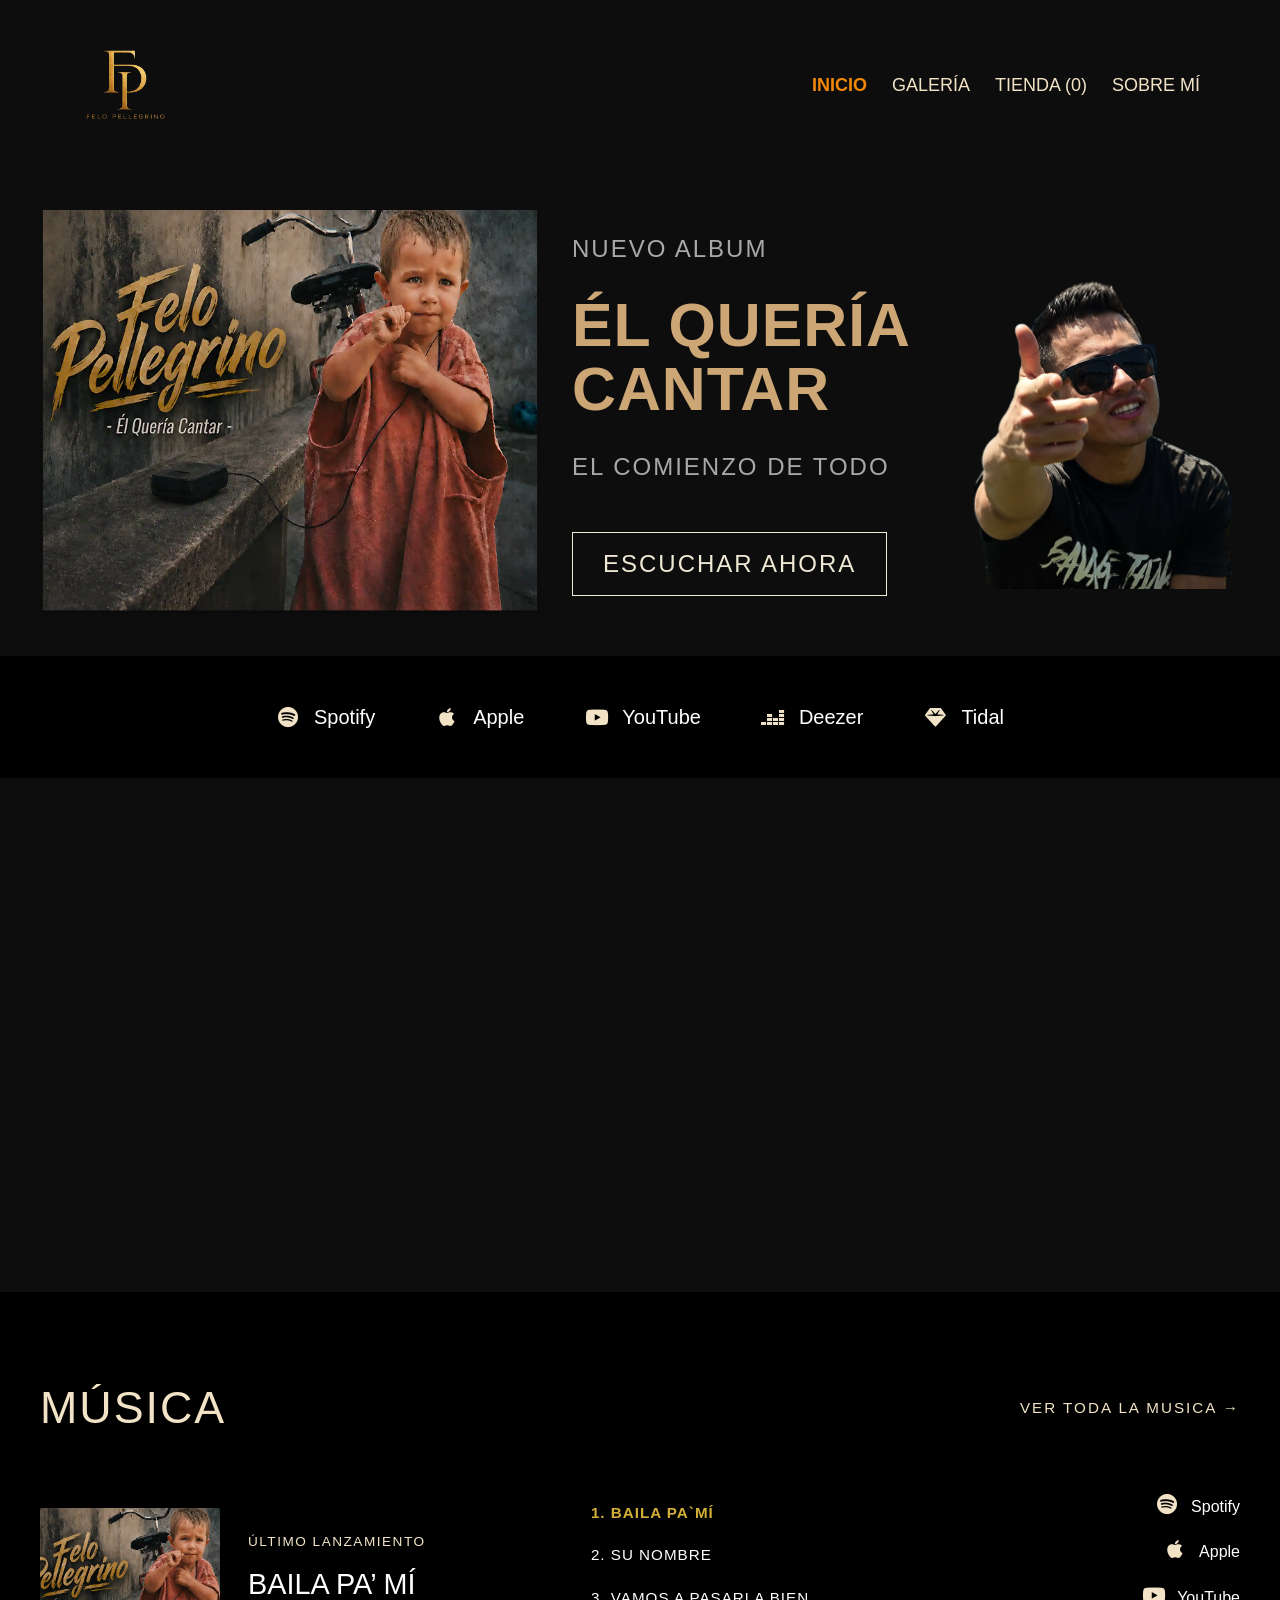
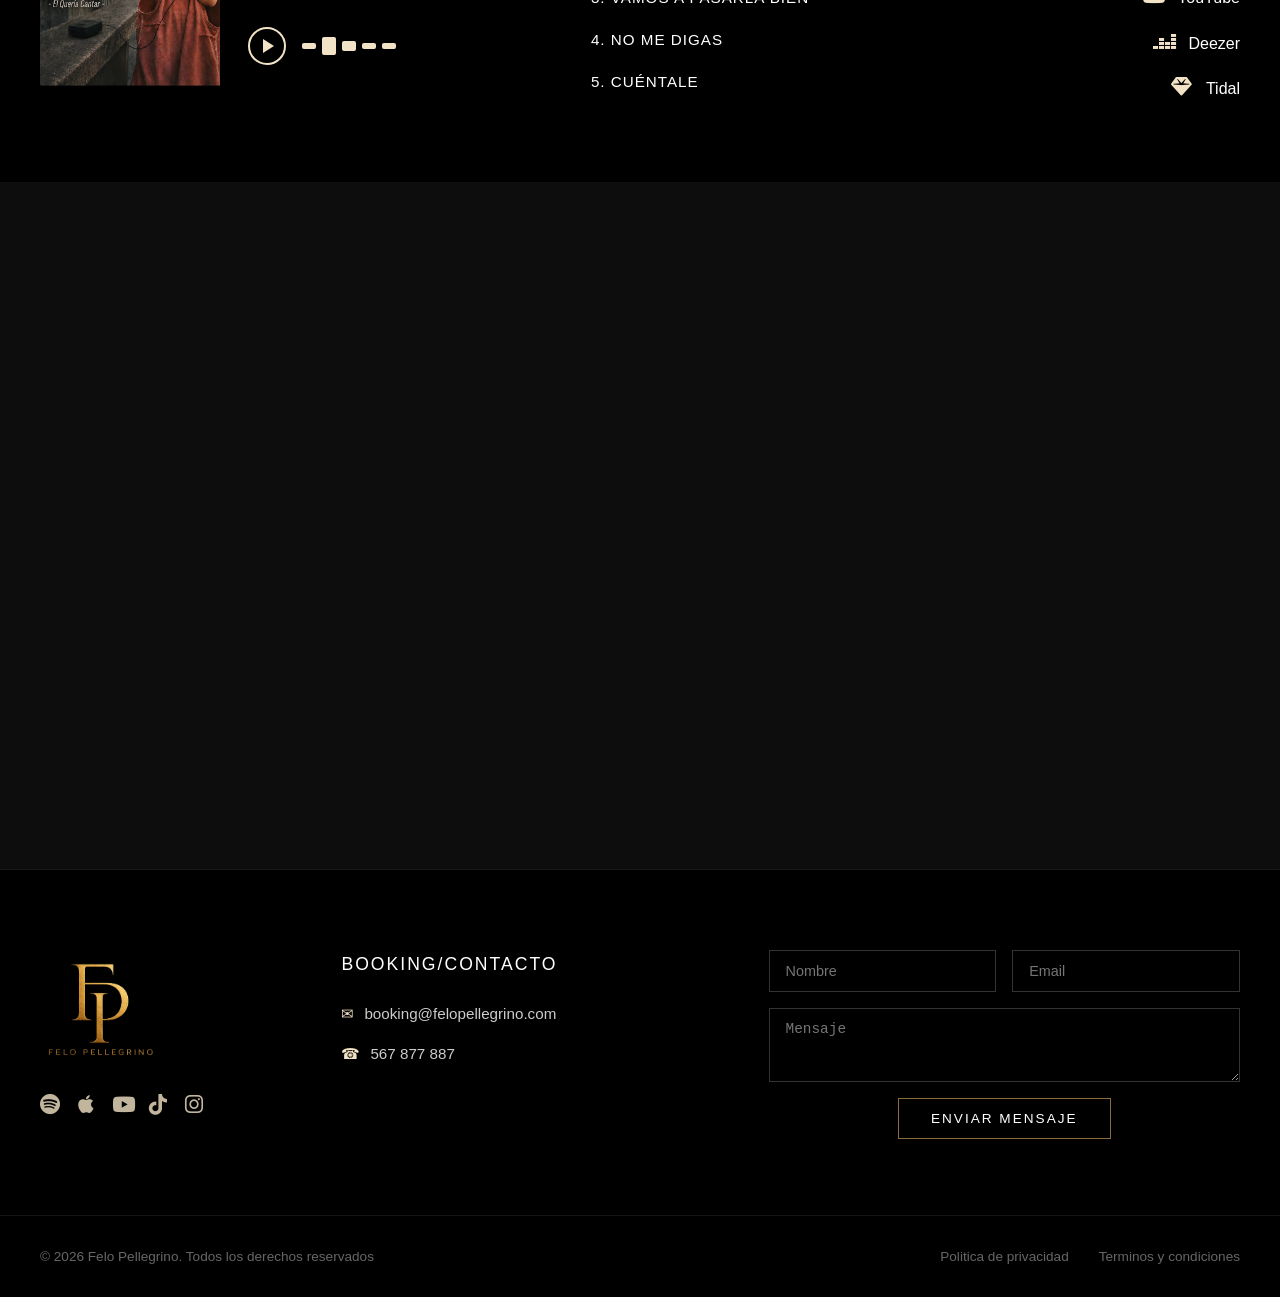
<file: index.html>
<!DOCTYPE html>
<html lang="en">
<head>
    <meta charset="UTF-8">
    <meta name="viewport" content="width=device-width, initial-scale=1.0">
    <link rel="stylesheet" href="css/estilo.css">
    <link rel="stylesheet" href="https://cdnjs.cloudflare.com/ajax/libs/font-awesome/6.5.1/css/all.min.css">
    <script src="js/funciones.js" defer></script>
    <title>Document</title>
</head>

<body>
<header class="header">

  <a href="index.html" class="logo-link">
    <img src="imagen/Logo transparente.png" alt="Logo Felo Pellegrino" class="logo-img">
  </a>
    
  <button id="hamburger-btn" class="hamburger-btn" aria-label="Abrir menú">
    <i class="fa-solid fa-bars"></i>
  </button>

  <nav class="nav-links">
    <a href="index.html" class="active">inicio</a>
    <a href="galeria.html">galería</a>
    <a href="tienda.html">tienda <span id="cartCount">(0)</span></a>
    <a href="sobre_mi.html">sobre mí</a>
  </nav>

</header>

  <section id="inicio" class="hero">

  <div class="hero-cover">
    <img src="imagen/ALBUM 2.png" alt="Portada album El queria cantar" class="cover-img">
  </div>

  <div class="hero-content">
    <span class="subtitle">nuevo album</span>
    <h1 class="title">él&nbsp;quería<br>cantar</h1>
    <p class="tagline">el comienzo de todo</p>
    <a href="https://open.spotify.com/intl-es/artist/0mSjZNfoNsbA3nzGYJvwx7" class="boton-primario" target="_blank" rel="noopener noreferrer">escuchar ahora</a>
  </div>

  <div class="hero-artist">
    <img src="imagen/Recorte header.png" alt="Felo Pellegrino cantando" class="artist-img">
  </div>

</section>

 <!-- seccion plataformas -->

<section class="banner-plataformas">
  <div class="plataformas-raw">
    <a href="https://open.spotify.com/intl-es/artist/0mSjZNfoNsbA3nzGYJvwx7" target="_blank" rel="noopener noreferrer" class="platform-row">
      <i class="fa-brands fa-spotify"></i>
      <span>Spotify</span>
    </a>
    <a href="https://music.apple.com/do/artist/felo-pellegrino/1522488277" target="_blank" rel="noopener noreferrer" class="platform-row">
      <i class="fa-brands fa-apple"></i>
      <span>Apple</span>
    </a>
    <a href="https://www.youtube.com/@felopellegrino" target="_blank" rel="noopener noreferrer" class="platform-row">
      <i class="fa-brands fa-youtube"></i>
      <span>YouTube</span>
    </a>
    <a href="https://www.deezer.com/es/artist/100000622" target="_blank" rel="noopener noreferrer" class="platform-row">
      <i class="fa-brands fa-deezer"></i>
      <span>Deezer</span>
    </a>
    <a href="https://tidal.com/artist/20390198" target="_blank" rel="noopener noreferrer" class="platform-row">
      <i class="fa-solid fa-gem"></i>
      <span>Tidal</span>
    </a>
  </div>
</section>

 <!-- seccion sobre mi -->

<section id="sobre-mi" class="home-sobre-mi reveal">
  <div class="sobre-mi-container">
    <div class="sobre-mi-content">
      <span class="section-tag">sobre mí</span>
      <h2 class="section-title">mi historia,<br>mi música<br>mi origen.</h2>
      <p class="section-text">
        Nací en Argentina, crecí en Canarias. Una mezcla de culturas que me formó y me dio mi voz. Llevo más de una década creando música, explorando sonidos y contando historias que nacen de lo real.
      </p>
      <a href="sobre_mi.html" class="btn-primario">conoce más</a>
    </div>

    <div class="sobre-mi-image">
      <img src="imagen/Fondo sobre mi.png" alt="Felo Pellegrino" class="img-felo">
    </div>
  </div>
</section>


<!-- SECCION MUSICA -->
<section id="musica" class="home-musica">
  <div class="musica-container">
    
    <div class="musica-header">
      <h2 class="musica-title">MÚSICA</h2>
      <a href="https://open.spotify.com/intl-es/artist/0mSjZNfoNsbA3nzGYJvwx7" class="link-ver-mas" target="_blank" rel="noopener noreferrer"">VER TODA LA MUSICA &rarr;</a>
    </div>

    <div class="musica-content">
      
      <div class="col-lanzamiento">
        <img src="imagen/ALBUM 2.png" alt="Baila Pa' Mí" class="cover-art">
        <div class="lanzamiento-info">
          <span class="label-lanzamiento">ÚLTIMO LANZAMIENTO</span>
          <h3 class="track-title" id="track-title">BAILA PA’ MÍ</h3>
          
          <!-- REPRODUCTOR DE AUDIO  -->
          <div class="player-controls">
            <audio id="audio-player" src="audio/Baila Pa' Mi - Felo Pellegrino (Estribillo Coreo).mp3"></audio>

            <button class="btn-play" id="btn-play" aria-label="Reproducir" type="button">
  <svg id="icon-svg" width="24" height="24" viewBox="0 0 24 24" fill="currentColor">
    <path d="M8 5v14l11-7z"/>
  </svg>
            </button>
            </a>
            <div class="waveform" id="waveform">
              <span class="bar short"></span>
              <span class="bar tall"></span>
              <span class="bar medium"></span>
              <span class="bar short"></span>
              <span class="bar short"></span>
            </div>
          </div>
        </div>
      </div>

      <ol class="col-tracklist" id="tracklist">
        <li class="active" data-src="audio/baila-pa-mi.mp3" data-title="baila pa`mí">1. baila pa`mí</li>
  <li src="audio/Baila Pa' Mi - Felo Pellegrino (Estribillo Coreo).mp3" data-title="su nombre">2. su nombre</li>
  <li src="audio/Baila Pa' Mi - Felo Pellegrino (Estribillo Coreo).mp3" data-title="vamos a pasarla bien">3. vamos a pasarla bien</li>
  <li src="audio/Baila Pa' Mi - Felo Pellegrino (Estribillo Coreo).mp3" data-title="no me digas">4. no me digas</li>
  <li src="audio/Baila Pa' Mi - Felo Pellegrino (Estribillo Coreo).mp3" data-title="cuéntale">5. cuéntale</li>
      </ol>

      <div class="col-plataformas">
        <a href="https://open.spotify.com/intl-es/artist/0mSjZNfoNsbA3nzGYJvwx7" target="_blank" rel="noopener noreferrer" class="platform-row">
      <i class="fa-brands fa-spotify"></i>
      <span>Spotify</span>
    </a>
    <a href="https://music.apple.com/do/artist/felo-pellegrino/1522488277" target="_blank" rel="noopener noreferrer" class="platform-row">
      <i class="fa-brands fa-apple"></i>
      <span>Apple</span>
    </a>
    <a href="https://www.youtube.com/@felopellegrino" target="_blank" rel="noopener noreferrer" class="platform-row">
      <i class="fa-brands fa-youtube"></i>
      <span>YouTube</span>
    </a>
    <a href="https://www.deezer.com/es/artist/100000622" target="_blank" rel="noopener noreferrer" class="platform-row">
      <i class="fa-brands fa-deezer"></i>
      <span>Deezer</span>
    </a>
    <a href="https://tidal.com/artist/20390198" target="_blank" rel="noopener noreferrer" class="platform-row">
      <i class="fa-solid fa-gem"></i>
      <span>Tidal</span>
    </a>
      </div>

    </div>
  </div>
</section>


<section class="home-doble-seccion reveal">
  <div class="doble-seccion-container">
    
    <div class="bloque-home">
      <div class="bloque-header">
        <h2 class="bloque-title">GALERÍA</h2>
        <a href="galeria.html" class="link-ver-todo">VER TODO &rarr;</a>
      </div>
      <div class="bloque-grid">
        <div class="grid-item"><img src="imagen/Image 25 jun 2026, 19_46_51.png" alt="Felo Pellegrino con gafas de sol"></div>
        <div class="grid-item"><img src="imagen/Image 27 jun 2026, 00_56_40.png" alt="Felo Pellegrino en rodaje"></div>
        <div class="grid-item"><img src="imagen/Image 30 jun 2026, 12_02_54.png" alt="Felo Pellegrino con guitarra"></div>
        <div class="grid-item"><img src="imagen/mage 27 jun 2026, 00_59_28.png" alt="Felo Pellegrino en escaleras"></div>
      </div>
    </div>

    <div class="bloque-home">
      <div class="bloque-header">
        <h2 class="bloque-title">TIENDA</h2>
        <a href="tienda.html" class="link-ver-todo">VER TODO &rarr;</a>
      </div>
      <div class="bloque-grid">
        <div class="grid-item"><img src="imagen/Camiseta.png" alt="Sudadera FP"></div>
        <div class="grid-item"><img src="imagen/Gorra.png" alt="Gorra FP"></div>
        <div class="grid-item"><img src="imagen/Sudadera.png" alt="Camiseta Origen"></div>
        <div class="grid-item"><img src="imagen/Camiseta.png" alt="Camiseta Origen"></div>
      </div>
    </div>

  </div>
</section>

<!-- FOOTER -->
<footer class="site-footer">
  <div class="footer-container">
    
    <div class="footer-col-logo">
      <img src="imagen/Logo transparente.png" alt="Felo Pellegrino Logo" class="footer-logo">
      <div class="footer-socials">
       <a href="https://open.spotify.com/intl-es/artist/0mSjZNfoNsbA3nzGYJvwx7" target="_blank" rel="noopener noreferrer" class="platform-row">
      <i class="fa-brands fa-spotify"></i>
    </a>
    <a href="https://music.apple.com/do/artist/felo-pellegrino/1522488277" target="_blank" rel="noopener noreferrer" class="platform-row">
      <i class="fa-brands fa-apple"></i>
    </a>
    <a href="https://www.youtube.com/@felopellegrino" target="_blank" rel="noopener noreferrer" class="platform-row">
      <i class="fa-brands fa-youtube"></i>
    </a>
    <a href="https://www.tiktok.com/@felopellegrino" target="_blank" rel="noopener noreferrer" class="platform-row">
      <i class="fa-brands fa-tiktok"></i>
    </a>
    <a href="https://www.instagram.com/felopellegrino/reels/" target="_blank" rel="noopener noreferrer" class="platform-row">
      <i class="fa-brands fa-instagram"></i>
    </a>
      </div>
    </div>

    <div class="footer-col-contact">
      <h3 class="footer-title">BOOKING/CONTACTO</h3>
      <p class="contact-item">
        <span class="icon">&#9993;</span> 
        <a href="mailto:booking@felopellegrino.com">booking@felopellegrino.com</a>
      </p>
      <p class="contact-item">
        <span class="icon">&#9742;</span> 
        <a href="tel:567877887">567 877 887</a>
      </p>
    </div>

    <div class="footer-col-form">
      <form class="contact-form" action="#" method="POST">
        <div class="form-row">
          <input type="text" name="nombre" placeholder="Nombre" required>
          <input type="email" name="email" placeholder="Email" required>
        </div>
        <textarea name="mensaje" placeholder="Mensaje" rows="3" required></textarea>
        <button type="submit" class="btn-enviar">ENVIAR MENSAJE</button>
        <p class="form-mensaje"></p>
      </form>
    </div>

  </div>

  <div class="footer-bottom">
    <p class="copyright">&copy; 2026 Felo Pellegrino. Todos los derechos reservados</p>
    <div class="legal-links">
      <a href="politica-privacidad.html">Politica de privacidad</a>
      <a href="terminos-condiciones.html">Terminos y condiciones</a>
    </div>
  </div>
</footer>

<button id="backToTop" class="back-to-top" aria-label="Volver arriba">↑</button>
<div id="toastNotification" class="toast">¡Producto añadido al carrito!</div>

</body>
</html>
</file>
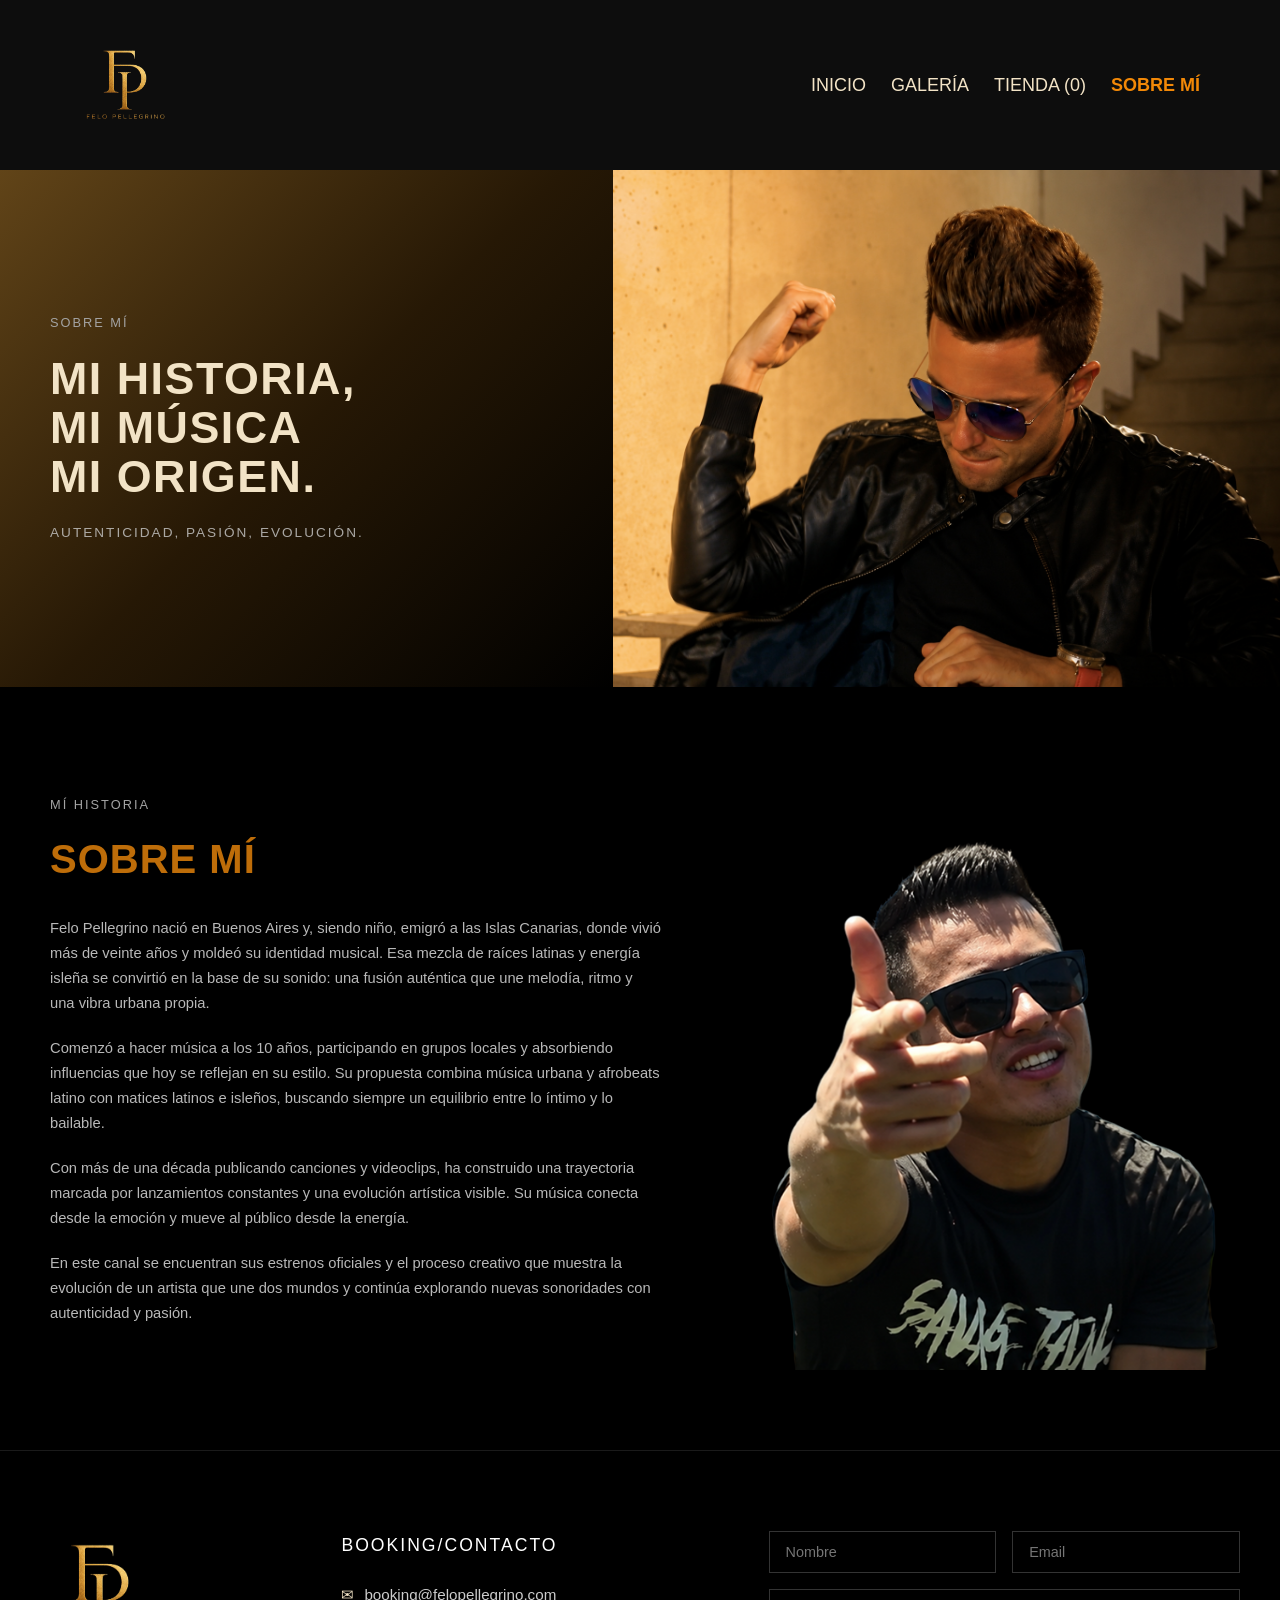
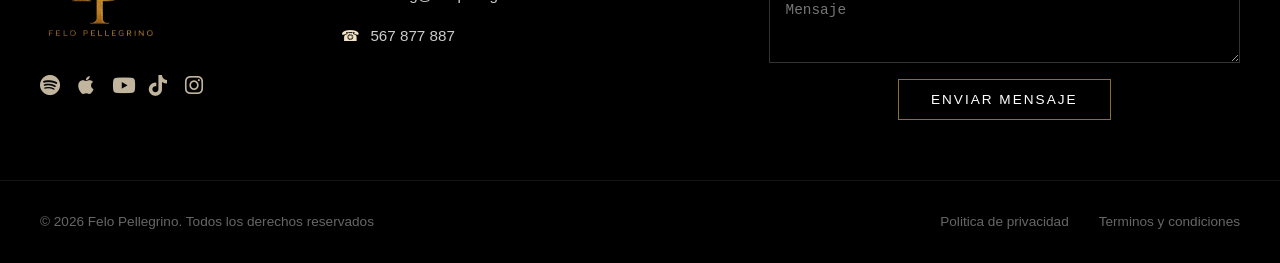
<file: sobre_mi.html>
<!DOCTYPE html>
<html lang="en">
<head>
    <meta charset="UTF-8">
    <meta name="viewport" content="width=device-width, initial-scale=1.0">
    <title>Document</title>
    <link rel="stylesheet" href="css/estilo.css">
    <link rel="stylesheet" href="https://cdnjs.cloudflare.com/ajax/libs/font-awesome/6.5.1/css/all.min.css">
    <script src="js/funciones.js" defer></script>
    
</head>
<body>
   <header class="header">
  
  <a href="index.html" class="logo-link">
    <img src="imagen/Logo transparente.png" alt="Logo Felo Pellegrino" class="logo-img">
  </a>
    
  <button id="hamburger-btn" class="hamburger-btn" aria-label="Abrir menú">
    <i class="fa-solid fa-bars"></i>
  </button>

  <nav class="nav-links">
    <a href="index.html">inicio</a>
    <a href="galeria.html">galería</a>
    <a href="tienda.html">TIENDA <span id="cartCount">(0)</span></a>
    <a href="sobre_mi.html"class="active">sobre mí</a>
  </nav>

</header>

    <main class="pagina-sobre-mi">

  <section class="sobremi-hero reveal">
    <div class="sobremi-hero-texto">
      <span class="subtitulo-tag">SOBRE MÍ</span>
      <h1 class="titulo-dorado-hero">MI HISTORIA,<br>MI MÚSICA<br>MI ORIGEN.</h1>
      <p class="bajada-hero">AUTENTICIDAD, PASIÓN, EVOLUCIÓN.</p>
    </div>
    <div class="sobremi-hero-img">
      <img src="imagen/Fondo sobre mi.png" alt="Felo Pellegrino con gafas de sol">
    </div>
  </section>

  <section class="seccion-historia">
    <div class="historia-container">
      
      <div class="historia-texto">
        <span class="subtitulo-tag">MÍ HISTORIA</span>
        <h2 class="titulo-historia">SOBRE MÍ</h2>

        <div class="historia-parrafos">
          <p>
            Felo Pellegrino nació en Buenos Aires y, siendo niño, emigró a las Islas Canarias, donde vivió más de veinte años y moldeó su identidad musical. Esa mezcla de raíces latinas y energía isleña se convirtió en la base de su sonido: una fusión auténtica que une melodía, ritmo y una vibra urbana propia.
          </p>
          <p>
            Comenzó a hacer música a los 10 años, participando en grupos locales y absorbiendo influencias que hoy se reflejan en su estilo. Su propuesta combina música urbana y afrobeats latino con matices latinos e isleños, buscando siempre un equilibrio entre lo íntimo y lo bailable.
          </p>
          <p>
            Con más de una década publicando canciones y videoclips, ha construido una trayectoria marcada por lanzamientos constantes y una evolución artística visible. Su música conecta desde la emoción y mueve al público desde la energía.
          </p>
          <p>
            En este canal se encuentran sus estrenos oficiales y el proceso creativo que muestra la evolución de un artista que une dos mundos y continúa explorando nuevas sonoridades con autenticidad y pasión.
          </p>
        </div>
      </div>

      <div class="historia-img">
        <img src="imagen/Recorte header.png" alt="Felo Pellegrino señalando">
      </div>

    </div>
  </section>

  <!-- FOOTER -->
<footer class="site-footer">
  <div class="footer-container">
    
    <div class="footer-col-logo">
      <img src="imagen/Logo transparente.png" alt="Felo Pellegrino Logo" class="footer-logo">
      <div class="footer-socials">
       <a href="https://open.spotify.com/intl-es/artist/0mSjZNfoNsbA3nzGYJvwx7" target="_blank" rel="noopener noreferrer" class="platform-row">
      <i class="fa-brands fa-spotify"></i>
    </a>
    <a href="https://music.apple.com/do/artist/felo-pellegrino/1522488277" target="_blank" rel="noopener noreferrer" class="platform-row">
      <i class="fa-brands fa-apple"></i>
    </a>
    <a href="https://www.youtube.com/@felopellegrino" target="_blank" rel="noopener noreferrer" class="platform-row">
      <i class="fa-brands fa-youtube"></i>
    </a>
    <a href="https://www.tiktok.com/@felopellegrino" target="_blank" rel="noopener noreferrer" class="platform-row">
      <i class="fa-brands fa-tiktok"></i>
    </a>
    <a href="https://www.instagram.com/felopellegrino/reels/" target="_blank" rel="noopener noreferrer" class="platform-row">
      <i class="fa-brands fa-instagram"></i>
    </a>
      </div>
    </div>

    <div class="footer-col-contact">
      <h3 class="footer-title">BOOKING/CONTACTO</h3>
      <p class="contact-item">
        <span class="icon">&#9993;</span> 
        <a href="mailto:booking@felopellegrino.com">booking@felopellegrino.com</a>
      </p>
      <p class="contact-item">
        <span class="icon">&#9742;</span> 
        <a href="tel:567877887">567 877 887</a>
      </p>
    </div>

    <div class="footer-col-form">
      <form class="contact-form" action="#" method="POST">
        <div class="form-row">
          <input type="text" name="nombre" placeholder="Nombre" required>
          <input type="email" name="email" placeholder="Email" required>
        </div>
        <textarea name="mensaje" placeholder="Mensaje" rows="3" required></textarea>
        <button type="submit" class="btn-enviar">ENVIAR MENSAJE</button>
      </form>
    </div>

  </div>

  <div class="footer-bottom">
    <p class="copyright">&copy; 2026 Felo Pellegrino. Todos los derechos reservados</p>
    <div class="legal-links">
      <a href="politica-privacidad.html">Politica de privacidad</a>
      <a href="terminos-condiciones.html">Terminos y condiciones</a>
    </div>
  </div>
</footer>

</body>
</html>

</main>
    
</body>
</html>
</file>
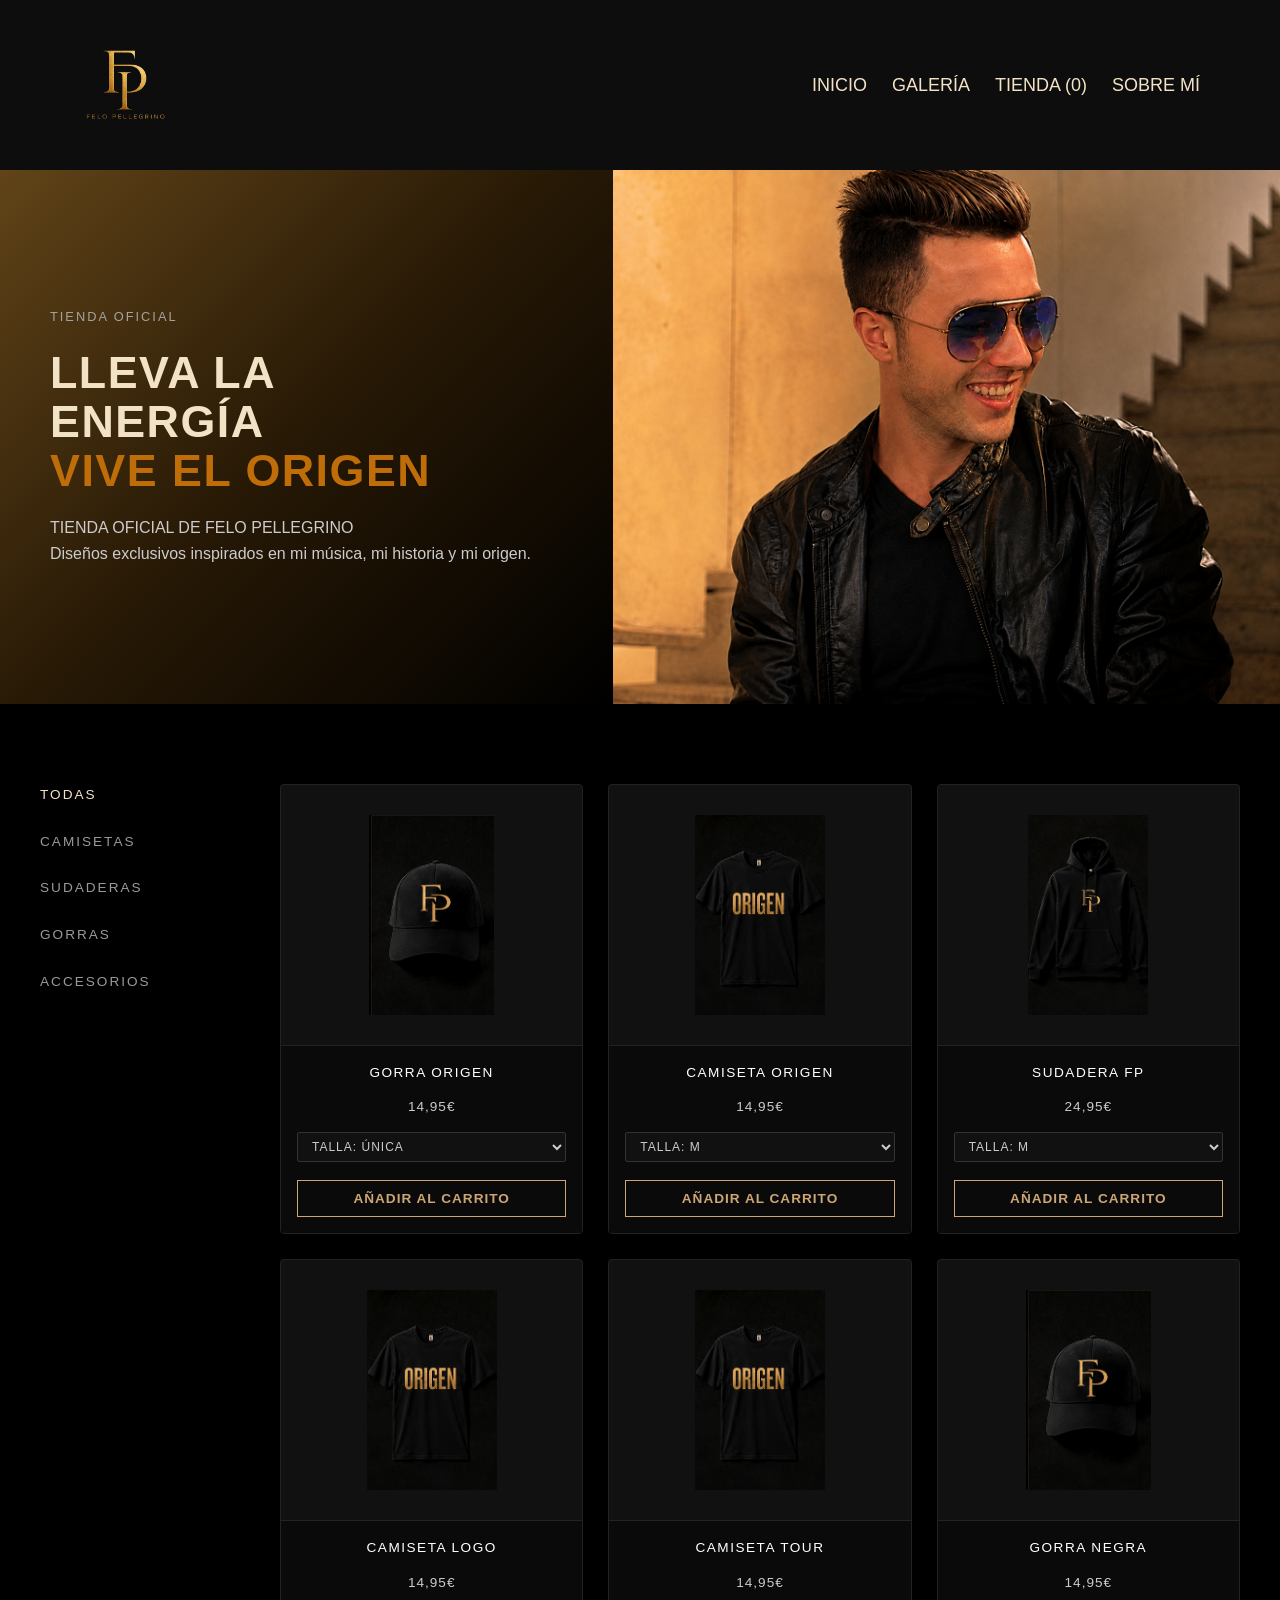
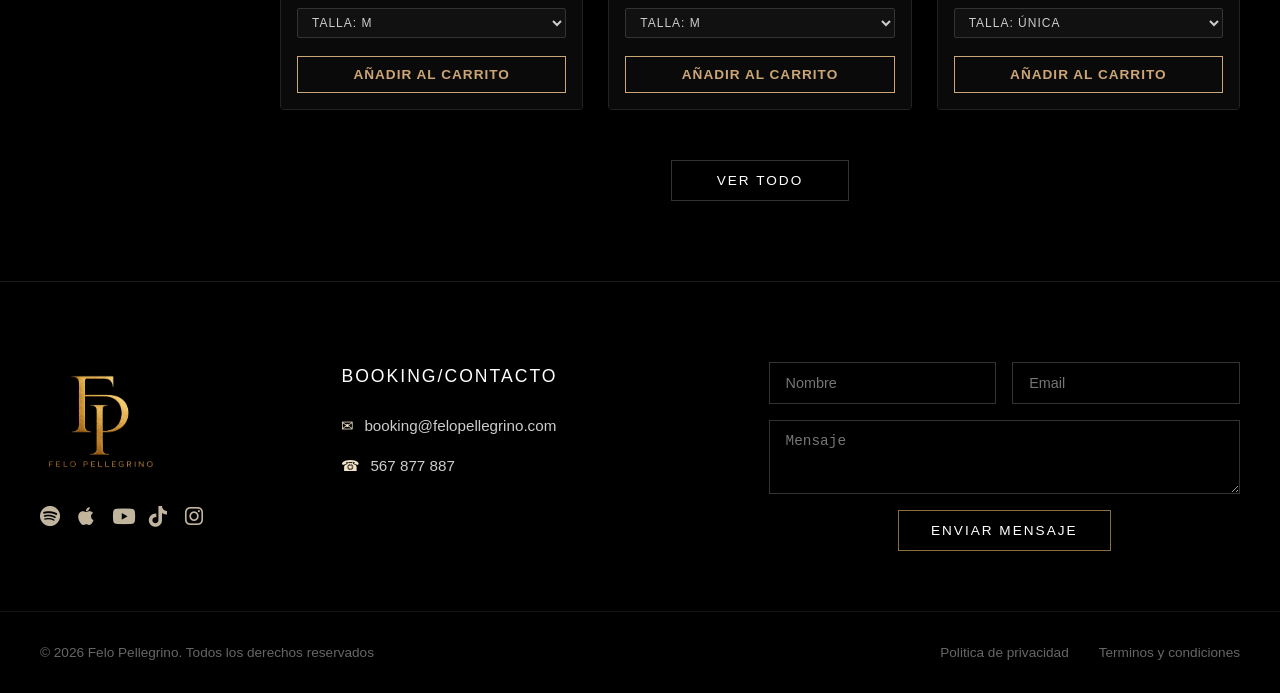
<file: tienda.html>
<!DOCTYPE html>
<html lang="en">
<head>
    <meta charset="UTF-8">
    <meta name="viewport" content="width=device-width, initial-scale=1.0">
    <title>Document</title>
    <link rel="stylesheet" href="css/estilo.css">
    <link rel="stylesheet" href="https://cdnjs.cloudflare.com/ajax/libs/font-awesome/6.5.1/css/all.min.css">
     <script src="js/funciones.js" defer></script>
    
</head>
<body>
    <header class="header">
  
  <a href="index.html" class="logo-link">
    <img src="imagen/Logo transparente.png" alt="Logo Felo Pellegrino" class="logo-img">
  </a>
    
  <button id="hamburger-btn" class="hamburger-btn" aria-label="Abrir menú">
    <i class="fa-solid fa-bars"></i>
  </button>

  <nav class="nav-links">
    <a href="index.html">inicio</a>
    <a href="galeria.html">galería</a>
    <a href="tienda.html">TIENDA <span id="cartCount">(0)</span></a>
    <a href="sobre_mi.html">sobre mí</a>
  </nav>

</header>

  <main class="pagina-tienda">

    <section class="tienda-hero reveal">
      <div class="tienda-hero-texto">
        <span class="subtitulo-tag">tienda oficial</span>
        <h1 class="titulo-dorado-hero">lleva la<br>energía<br><span class="texto-bronce">vive el origen</span></h1>
        <p class="bajada-hero-titulo">tienda oficial de felo pellegrino</p>
        <p class="bajada-hero-desc">Diseños exclusivos inspirados en mi música, mi historia y mi origen.</p>
      </div>
      <div class="tienda-hero-img">
        <img src="imagen/Image 27 jun 2026, 00_56_40.png" alt="Felo Pellegrino Tienda">
      </div>
    </section>

  <section class="seccion-tienda-main">
      <div class="tienda-container">

        <!-- Categorías (Filtros a la izquierda) -->
        <aside class="tienda-categorias">
          <ul>
            <li><a href="#" class="cat-item active" data-filter="todas">todas</a></li>
            <li><a href="#" class="cat-item" data-filter="camisetas">camisetas</a></li>
            <li><a href="#" class="cat-item" data-filter="sudaderas">sudaderas</a></li>
            <li><a href="#" class="cat-item" data-filter="gorras">gorras</a></li>
            <li><a href="#" class="cat-item" data-filter="accesorios">accesorios</a></li>
          </ul>
        </aside>

        <!-- Catálogo de Productos (A la derecha) -->
        <div class="tienda-catalogo">
          <div class="productos-grid">

            <!-- Producto 1: Gorra (Sin talla) -->
            <div class="producto-card" data-categoria="gorras">
              <div class="prod-img-box">
                <img src="imagen/Gorra.png" alt="Gorra FP">
              </div>
              <div class="prod-info-box">
                <h3>GORRA ORIGEN</h3>
                <span class="precio">14,95€</span>
                <select class="select-talla">
                  <option value="Única">Talla: Única</option>
                </select>
                <button class="btn-comprar">AÑADIR AL CARRITO</button>
              </div>
            </div>

            <!-- Producto 2: Camiseta -->
            <div class="producto-card" data-categoria="camisetas">
              <div class="prod-img-box">
                <img src="imagen/Camiseta.png" alt="Camiseta Origen">
              </div>
              <div class="prod-info-box">
                <h3>CAMISETA ORIGEN</h3>
                <span class="precio">14,95€</span>
                <select class="select-talla">
                  <option value="S">Talla: S</option>
                  <option value="M" selected>Talla: M</option>
                  <option value="L">Talla: L</option>
                  <option value="XL">Talla: XL</option>
                </select>
                <button class="btn-comprar">AÑADIR AL CARRITO</button>
              </div>
            </div>

            <!-- Producto 3: Sudadera -->
            <div class="producto-card" data-categoria="sudaderas">
              <div class="prod-img-box">
                <img src="imagen/Sudadera.png" alt="Sudadera FP">
              </div>
              <div class="prod-info-box">
                <h3>SUDADERA FP</h3>
                <span class="precio">24,95€</span>
                <select class="select-talla">
                  <option value="S">Talla: S</option>
                  <option value="M" selected>Talla: M</option>
                  <option value="L">Talla: L</option>
                  <option value="XL">Talla: XL</option>
                </select>
                <button class="btn-comprar">AÑADIR AL CARRITO</button>
              </div>
            </div>

            <!-- Producto 4: Camiseta -->
            <div class="producto-card" data-categoria="camisetas">
              <div class="prod-img-box">
                <img src="imagen/Camiseta.png" alt="Camiseta Origen">
              </div>
              <div class="prod-info-box">
                <h3>CAMISETA LOGO</h3>
                <span class="precio">14,95€</span>
                <select class="select-talla">
                  <option value="S">Talla: S</option>
                  <option value="M" selected>Talla: M</option>
                  <option value="L">Talla: L</option>
                  <option value="XL">Talla: XL</option>
                </select>
                <button class="btn-comprar">AÑADIR AL CARRITO</button>
              </div>
            </div>

            <!-- Producto 5: Camiseta -->
            <div class="producto-card" data-categoria="camisetas">
              <div class="prod-img-box">
                <img src="imagen/Camiseta.png" alt="Camiseta Origen">
              </div>
              <div class="prod-info-box">
                <h3>CAMISETA TOUR</h3>
                <span class="precio">14,95€</span>
                <select class="select-talla">
                  <option value="S">Talla: S</option>
                  <option value="M" selected>Talla: M</option>
                  <option value="L">Talla: L</option>
                  <option value="XL">Talla: XL</option>
                </select>
                <button class="btn-comprar">AÑADIR AL CARRITO</button>
              </div>
            </div>

            <!-- Producto 6: Gorra -->
            <div class="producto-card" data-categoria="gorras">
              <div class="prod-img-box">
                <img src="imagen/Gorra.png" alt="Gorra FP">
              </div>
              <div class="prod-info-box">
                <h3>GORRA NEGRA</h3>
                <span class="precio">14,95€</span>
                <select class="select-talla">
                  <option value="Única">Talla: Única</option>
                </select>
                <button class="btn-comprar">AÑADIR AL CARRITO</button>
              </div>
            </div>

          </div>

          <div class="caja-btn-tienda">
            <button class="btn-ver-todo">ver todo</button>
          </div>
        </div>

      </div>
    </section>

  <!-- FOOTER -->
<footer class="site-footer">
  <div class="footer-container">
    
    <div class="footer-col-logo">
      <img src="imagen/Logo transparente.png" alt="Felo Pellegrino Logo" class="footer-logo">
      <div class="footer-socials">
       <a href="https://open.spotify.com/intl-es/artist/0mSjZNfoNsbA3nzGYJvwx7" target="_blank" rel="noopener noreferrer" class="platform-row">
      <i class="fa-brands fa-spotify"></i>
    </a>
    <a href="https://music.apple.com/do/artist/felo-pellegrino/1522488277" target="_blank" rel="noopener noreferrer" class="platform-row">
      <i class="fa-brands fa-apple"></i>
    </a>
    <a href="https://www.youtube.com/@felopellegrino" target="_blank" rel="noopener noreferrer" class="platform-row">
      <i class="fa-brands fa-youtube"></i>
    </a>
    <a href="https://www.tiktok.com/@felopellegrino" target="_blank" rel="noopener noreferrer" class="platform-row">
      <i class="fa-brands fa-tiktok"></i>
    </a>
    <a href="https://www.instagram.com/felopellegrino/reels/" target="_blank" rel="noopener noreferrer" class="platform-row">
      <i class="fa-brands fa-instagram"></i>
    </a>
      </div>
    </div>

    <div class="footer-col-contact">
      <h3 class="footer-title">BOOKING/CONTACTO</h3>
      <p class="contact-item">
        <span class="icon">&#9993;</span> 
        <a href="mailto:booking@felopellegrino.com">booking@felopellegrino.com</a>
      </p>
      <p class="contact-item">
        <span class="icon">&#9742;</span> 
        <a href="tel:567877887">567 877 887</a>
      </p>
    </div>

    <div class="footer-col-form">
      <form class="contact-form" action="#" method="POST">
        <div class="form-row">
          <input type="text" name="nombre" placeholder="Nombre" required>
          <input type="email" name="email" placeholder="Email" required>
        </div>
        <textarea name="mensaje" placeholder="Mensaje" rows="3" required></textarea>
        <button type="submit" class="btn-enviar">ENVIAR MENSAJE</button>
      </form>
    </div>

  </div>

  <div class="footer-bottom">
    <p class="copyright">&copy; 2026 Felo Pellegrino. Todos los derechos reservados</p>
    <div class="legal-links">
      <a href="politica-privacidad.html">Politica de privacidad</a>
      <a href="terminos-condiciones.html">Terminos y condiciones</a>
    </div>
  </div>
</footer>

    <button id="backToTop" class="back-to-top" aria-label="Volver arriba">↑</button>
<div id="toastNotification" class="toast">¡Producto añadido al carrito!</div>

</body>
</html>
</file>
<file: css/estilo.css>
:root {
  --color-fondo: #0d0d0d;
  --color-negro: #000000;
  --color-dorado: #f2e3c6;
  --color-dorado-titulo: #CDA676;
  --color-bronce: #be6d09;
  --color-blanco: #ffffff;
  --color-texto-gris: #cccccc;
}

* {
  margin: 0;
  padding: 0;
  box-sizing: border-box;
}

body {
  background-color: var(--color-fondo);
  color: var(--color-blanco);
  font-family: 'Montserrat', sans-serif; 
  line-height: 1.6;
}

/* --- HEADER --- */
.header {
  display: flex;
  justify-content: space-between;
  align-items: center;
  padding: 40px 80px;
}

.logo-img {
  height: 90px;
  width: auto;
  object-fit: contain;
  display: block;
}

.hamburger-btn {
 display: none;
}

.nav-links {
  text-transform: uppercase;
  display: flex;
  gap: 25px; 
}

.nav-links a {
  color: var(--color-dorado);
  font-size: 18px;            
  font-weight: 500;
  text-decoration: none;
}

.nav-links a:hover {
  color: var(--color-bronce);       
}

.nav-links a.active {
  color: #f28807; 
  font-weight: 800;
}

/* --- HERO SECCION --- */
.hero {
  display: flex;
  flex-direction: row;
  align-items: center;
  justify-content: flex-start;
  width: 100%;
  max-width: 1728px;
  margin: 0 auto;
  padding: 40px;
  gap: 32px;
}

.hero-cover {
  width: 500px;
  flex-shrink: 0;
}

.cover-img {
  width: 100%;
  height: auto;
  display: block;
  border-radius: 4px;
}

.hero-content {
  text-transform: uppercase;
  display: flex;
  flex-direction: column;
  align-items: flex-start;
  gap: 16px;
  flex-shrink: 0;
}

.hero-content .subtitle {
  color: #a8a8a8;
  font-size: 24px;
  letter-spacing: 2px;
  display: block;
  margin-bottom: 10px;
}

.hero-content .title,
.title, 
.hero-content h1 {
  font-family: 'Bebas Neue', sans-serif;
  color: #CDA676;
  font-size: 3.8rem;
  font-weight: 800;
  letter-spacing: 1px;
  margin: 0 0 10px 0;
  line-height: 1.05;
}

.hero-content .tagline {
  color: #a8a8a8;
  font-size: 24px;
  letter-spacing: 2px;
  margin-bottom: 30px;
}

.boton-primario {
  display: inline-block;
  padding: 12px 30px;
  border: 1px solid #EEE8D4;
  color: #EEE8D4;
  text-decoration: none;
  font-size: 24px;
  letter-spacing: 2px;
  transition: all 0.3s ease;
}

.boton-primario:hover {
  background-color: #EEE8D4;
  color: #0d0d0d;
}

.hero-artist {
  margin-left: auto;
  width: 580px;
  max-width: 35vw;
  flex-shrink: 1;
}

.artist-img {
  width: 100%;
  height: auto;
  display: block;
  object-fit: contain;
}



/* ---  PLATAFORMAS --- */
.banner-plataformas {
  width: 100%;
  background-color: #000000;
  padding: 45px 0;
}

.plataformas-raw {
  max-width: 1728px;
  margin: 0 auto;
  display: flex;
  flex-direction: row;
  justify-content: center;
  align-items: center;
  gap: 60px;
  flex-wrap: wrap;
}

.banner-plataformas a,
.banner-plataformas a:visited {
  display: flex;
  align-items: center;
  gap: 14px;
  color: #ffffff;
  text-decoration: none;
  font-size: 1.25rem;
  font-weight: 500;
  transition: opacity 0.3s ease, transform 0.3s ease;
}

.banner-plataformas a:hover {
  opacity: 0.7;
  transform: translateY(-2px);
}

.banner-plataformas i {
  font-size: 1.6rem;
  color: #f2e3c6;
}

/* --- SECCION SOBRE MI --- */
.home-sobre-mi {
  width: 100%;
  background-color: #b58234;
  padding: 0;
}

.sobre-mi-container {
  max-width: 1728px;
  margin: 0 auto;
  padding: 0 0 0 40px;
  display: flex;
  align-items: stretch;
  justify-content: space-between;
  gap: 40px;
}

.sobre-mi-content {
  flex: 1;
  max-width: 550px;
  display: flex;
  flex-direction: column;
  gap: 20px;
  padding: 80px 0;
}

.section-tag {
  font-size: 0.85rem;
  letter-spacing: 2px;
  color: #e7e4e4;
  text-transform: uppercase;
}

.section-title {
  font-size: clamp(2rem, 3.5vw, 3.5rem);
  line-height: 1.1;
  color: #ffffff;
  margin: 0;
  text-transform: uppercase;
}

.section-text {
  font-size: 1rem;
  line-height: 1.6;
  color: #cccccc;
  margin: 0;
}

.btn-primario {
  text-transform: uppercase;
  display: inline-block;
  padding: 12px 28px;
  border: 1px solid #ffffff;
  color: #ffffff;
  text-decoration: none;
  font-size: 0.85rem;
  letter-spacing: 1.5px;
  width: fit-content;
  transition: background-color 0.3s ease, color 0.3s ease;
}

.btn-primario:hover {
  background-color: #ffffff;
  color: #000000;
}

.sobre-mi-image {
  flex: 1;
  display: flex;
  justify-content: flex-end;
  max-width: 650px;
}

.img-felo {
  width: 100%;
  height: 100%;
  object-fit: cover;
  object-position: top center;
  display: block;
  mask-image: linear-gradient(to right, transparent 0%, black 50%);
  -webkit-mask-image: linear-gradient(to right, transparent 0%, black 50%);
}

/* --- SECCION MUSICA --- */
.home-musica {
  width: 100%;
  background-color: #000000;
  padding: 80px 0;
}

.musica-container {
  max-width: 1728px;
  margin: 0 auto;
  padding: 0 40px;
}

.musica-header {
  display: flex;
  justify-content: space-between;
  align-items: center;
  margin-bottom: 50px;
}

.musica-title {
  font-size: 2.8rem;
  color: #f2e3c6; 
  font-weight: 400;
  margin: 0;
  letter-spacing: 2px;
}

.link-ver-mas {
  color: #f2e3c6;
  text-decoration: none;
  font-size: 0.95rem;
  letter-spacing: 2px;
  transition: opacity 0.3s ease;
}

.link-ver-mas:hover {
  opacity: 0.7;
}

.musica-content {
  display: grid;
  grid-template-columns: 1.5fr 1fr 0.8fr;
  gap: 60px;
  align-items: center;
}

.col-lanzamiento {
  display: flex;
  align-items: center;
  gap: 28px;
}

.cover-art {
  width: 180px;
  height: 180px;
  object-fit: cover;
  border-radius: 2px;
}

.lanzamiento-info {
  display: flex;
  flex-direction: column;
  gap: 8px;
}

.label-lanzamiento {
  font-size: 0.85rem;
  color: #f2e3c6;
  letter-spacing: 1.5px;
  text-transform: uppercase;
}

.track-title {
  font-size: 1.8rem;
  color: #ffffff;
  margin: 0 0 12px 0;
  font-weight: 500;
  text-transform: uppercase;

}

.player-controls {
  display: flex;
  align-items: center;
  gap: 16px;
}

.btn-play {
  background: none;
  border: 2px solid #f2e3c6;
  color: #f2e3c6;
  width: 38px;
  height: 38px;
  border-radius: 50%;
  display: flex;
  align-items: center;
  justify-content: center;
  cursor: pointer;
  padding: 0;
  transition: transform 0.2s ease, background-color 0.2s ease;
}

.btn-play:hover {
  transform: scale(1.05);
  background-color: rgba(242, 227, 198, 0.1);
}

.waveform {
  display: flex;
  align-items: center;
  gap: 6px;
}

.waveform .bar {
  background-color: #f2e3c6;
  border-radius: 2px;
}

.waveform .bar.short { width: 14px; height: 6px; }
.waveform .bar.medium { width: 14px; height: 10px; }
.waveform .bar.tall { width: 14px; height: 18px; }

.col-tracklist {
  list-style: none;
  padding: 0;
  margin: 0;
  display: flex;
  flex-direction: column;
  gap: 18px;
}

.col-tracklist li {
  text-transform: uppercase;
  color: #ffffff;
  font-size: 0.95rem;
  letter-spacing: 1px;
  cursor: pointer;
  transition: opacity 0.3s ease;
}

.col-tracklist li:hover {
  opacity: 0.7;
}

.col-tracklist li.active {
  color: var(--gold-color, #d4af37);
  font-weight: bold;
}


.col-plataformas {
  display: flex;
  flex-direction: column;
  gap: 20px;
  align-items: flex-end;
}

.platform-row,
.platform-row:visited {
  display: flex;
  flex-direction: row; 
  gap: 12px;
  color: #ffffff;
  text-decoration: none;
  font-size: 1rem;
  transition: opacity 0.3s ease;
}

.platform-row:hover {
  opacity: 0.7;
}

.platform-row i {
  font-size: 1.3rem;
  color: #f2e3c6;
  width: 24px;
  text-align: center;
}

/* --- SECCION GALERIA Y TIENDA --- */
.home-doble-seccion {
  width: 100%;
  background-color: #000000;
  padding: 80px 0;
}

.doble-seccion-container {
  max-width: 1728px;
  margin: 0 auto;
  padding: 0 40px;
  display: grid;
  grid-template-columns: 1fr 1fr;
  gap: 80px;
}

.bloque-header {
  display: flex;
  justify-content: space-between;
  align-items: center;
  margin-bottom: 30px;
}

.bloque-title {
  font-size: 2.8rem;
  color: #f2e3c6;
  font-weight: 400;
  margin: 0;
  letter-spacing: 2px;
}

.link-ver-todo {
  color: #f2e3c6;
  text-decoration: none;
  font-size: 0.95rem;
  letter-spacing: 1.5px;
  transition: opacity 0.3s ease;
}

.link-ver-todo:hover {
  opacity: 0.7;
}

.bloque-grid {
  display: grid;
  grid-template-columns: 1fr 1fr;
  gap: 20px;
}

.grid-item {
  width: 100%;
  aspect-ratio: 4 / 3;
  overflow: hidden;
  background-color: #111111;
}

.grid-item img {
  width: 100%;
  height: 100%;
  object-fit: contain;
  display: block;
  transition: transform 0.3s ease;
}

.grid-item:hover img {
  transform: scale(1.03);
}

/* --- FOOTER --- */
.site-footer {
  width: 100%;
  background-color: #000000;
  padding: 80px 0 30px 0;
  border-top: 1px solid #1a1a1a;
}

.footer-container {
  max-width: 1728px;
  margin: 0 auto;
  padding: 0 40px;
  display: grid;
  grid-template-columns: 0.8fr 1.2fr 1.5fr;
  gap: 50px;
  align-items: flex-start;
  margin-bottom: 60px;
}

.footer-col-logo {
  display: flex;
  flex-direction: column;
  gap: 24px;
}

.footer-logo {
  width: 120px;
  height: auto;
}

.footer-socials {
  display: flex;
  align-items: center;
  gap: 16px;
}

.footer-socials a i {
  width: 20px;
  height: 20px;
  opacity: 0.8;
  transition: opacity 0.3s ease;
}

.footer-socials a:hover i {
  opacity: 1;
}

.footer-col-contact {
  display: flex;
  flex-direction: column;
  gap: 16px;
}

.footer-title {
  font-size: 1.1rem;
  color: #ffffff;
  letter-spacing: 2px;
  margin: 0 0 8px 0;
  font-weight: 500;
}

.contact-item {
  color: #cccccc;
  font-size: 0.95rem;
  margin: 0;
  display: flex;
  align-items: center;
  gap: 10px;
}

.contact-item a {
  color: #cccccc;
  text-decoration: none;
  transition: color 0.3s ease;
}

.contact-item a:hover {
  color: #f2e3c6;
}

.contact-item .icon {
  color: #f2e3c6;
}

.contact-form {
  display: flex;
  flex-direction: column;
  gap: 16px;
}

.form-row {
  display: grid;
  grid-template-columns: 1fr 1fr;
  gap: 16px;
}

.contact-form input,
.contact-form textarea {
  width: 100%;
  background-color: transparent;
  border: 1px solid #333333;
  padding: 12px 16px;
  color: #ffffff;
  font-size: 0.9rem;
  outline: none;
  transition: border-color 0.3s ease;
}

.contact-form input:focus,
.contact-form textarea:focus {
  border-color: #8c6d3d;
}

.btn-enviar {
  align-self: center;
  background-color: transparent;
  border: 1px solid #8c6d3d;
  color: #ffffff;
  padding: 12px 32px;
  font-size: 0.85rem;
  letter-spacing: 2px;
  cursor: pointer;
  transition: background-color 0.3s ease;
}

.btn-enviar:hover {
  background-color: #8c6d3d;
}

.footer-bottom {
  max-width: 1728px;
  margin: 0 auto;
  padding: 30px 40px 0 40px;
  border-top: 1px solid #141414;
  display: flex;
  justify-content: space-between;
  align-items: center;
}

.copyright {
  color: #666666;
  font-size: 0.85rem;
  margin: 0;
}

.legal-links {
  display: flex;
  gap: 30px;
}

.legal-links a {
  color: #666666;
  text-decoration: none;
  font-size: 0.85rem;
  transition: color 0.3s ease;
}

.legal-links a:hover {
  color: #ffffff;
}

/*  MEDIA QUERIES RESPONSIVE */

/* --- TABLETS Y MÓVILES (HASTA 1024px) --- */
@media screen and (max-width: 1024px) {

  .header {
    position: relative;
    padding: 20px 40px;
  }

  .hamburger-btn {
    display: block;
    background: transparent;
    border: none;
    color: #f2e3c6;
    font-size: 2rem;
    cursor: pointer;
  }

  .nav-links {
    display: none;
    flex-direction: column;
    align-items: flex-end;
    position: absolute;
    top: 100%;
    left: 0;
    width: 100%;
    background-color: #000000;
    padding: 20px 0;
    gap: 0;
    border-bottom: 1px solid #1a1a1a;
    z-index: 999;
  }

  .nav-links.active {
    display: flex;
  }

  .nav-links a {
    padding: 16px 40px;
    width: 100%;
    border-top: 1px solid #111111;
    text-align: right;
    box-sizing: border-box;
  }

  /* Hero */
  .hero {
    flex-direction: column;
    text-align: left;
    gap: 32px;
  }

  .hero-artist {
    max-width: 100%;
    width: 100%;
    margin-left: 0;
  }

  /* Sección sobre mí */
  .sobre-mi-container {
    flex-direction: column;
    padding: 0 20px;
  }

  .sobre-mi-content {
    padding: 60px 0 20px;
    max-width: 100%;
  }

  .img-felo {
    height: auto;
  }

  /* Sección música */
  .musica-content {
    display: flex;
    flex-direction: column;
    gap: 40px;
  }

  .col-lanzamiento {
    flex-direction: column;
    align-items: flex-start;
  }

  .col-plataformas {
    align-items: flex-start;
    text-align: left;
  }

  .platform-row {
    justify-content: flex-start;
  }

  /* Sección galería y tienda */
  .doble-seccion-container {
    grid-template-columns: 1fr;
    gap: 50px;
  }

  /* Footer */
  .footer-container {
    grid-template-columns: 1fr;
    gap: 40px;
  }

  .btn-enviar {
    width: 100%;
  }

  .footer-bottom {
    flex-direction: column;
    gap: 16px;
    text-align: center;
  }
}

/* --- MÓVILES PEQUEÑOS (HASTA 768px / 600px) --- */

@media screen and (max-width: 768px) {
  
  .banner-plataformas {
    padding: 20px 16px;
  }

  .plataformas-raw {
    gap: 24px;
    justify-content: space-around;
  }

  .hero-cover {
    width: 100%;
  }

  .hero-content .title {
    font-size: 3rem;
  }

  .form-row {
    grid-template-columns: 1fr;
  }
}

@media screen and (max-width: 600px) {
  .bloque-grid {
    grid-template-columns: 1fr;
  }
}


/*------------------------------------------------------------------*/

/* --- PAGINA GALERIA --- */

.galeria-hero {
  display: flex;
  width: 100%;
  max-width: 1728px;
  margin: 0 auto;
  background-color: #000000;
  min-height: 400px;
}

.hero-texto-caja {
  flex: 1;
  background: linear-gradient(135deg, #4a000d 0%, #1a0004 60%, #000000 100%);
  padding: 60px 50px;
  display: flex;
  flex-direction: column;
  justify-content: center;
  box-sizing: border-box;
}

.subtitulo-tag {
  text-transform: uppercase;
  color: #a3a3a3;
  font-size: 0.85rem;
  letter-spacing: 2px;
  margin-bottom: 12px;
}

.titulo-galeria {
  text-transform: uppercase;
  color: #f2e3c6; 
  font-size: 2.5rem;
  line-height: 1.1;
  font-weight: 700;
  letter-spacing: 1px;
  margin: 0 0 20px 0;
}

.descripcion-hero {
  color: #cccccc;
  font-size: 0.95rem;
  line-height: 1.5;
  margin: 0;
}

.hero-imagen-caja {
  flex: 1.5;
  overflow: hidden;
}

.hero-imagen-caja img {
  width: 100%;
  height: 100%;
  object-fit: cover;
  display: block;
}

.galeria-contenido {
  max-width: 1400px;
  margin: 0 auto;
  padding: 60px 20px;
}

.galeria-filtros {
  text-transform: uppercase;
  display: flex;
  gap: 40px;
  margin-bottom: 40px;
}

.filtro-item {
  color: var(--color-blanco);
  text-decoration: none;
  font-size: 0.85rem;
  letter-spacing: 1.5px;
  opacity: 0.6;
  transition: opacity 0.3s ease, color 0.3s ease;
}

.filtro-item:hover,
.filtro-item.active {
  opacity: 1;
  color: var(--color-bronce);
}

.galeria-grid-custom {
  display: grid;
  grid-template-columns: repeat(6, 1fr);
  gap: 20px;
}

.foto-card {
  overflow: hidden;
  background-color: var(--color-fondo);
}

.foto-card img {
  width: 100%;
  height: 100%;
  object-fit: cover;
  display: block;
  transition: transform 0.4s ease;
}

.foto-card:hover img {
  transform: scale(1.03);
}

.foto-grande {
  grid-column: span 3;
  height: 320px;
}

.foto-mediana {
  grid-column: span 2;
  height: 240px;
}

.caja-btn-mas {
  display: flex;
  justify-content: center;
  margin-top: 50px;
}

.btn-ver-mas {
  text-transform: uppercase;
  background: transparent;
  border: 1px solid #333333;
  color: #ffffff;
  padding: 12px 40px;
  font-size: 0.85rem;
  letter-spacing: 2px;
  cursor: pointer;
  transition: border-color 0.3s ease, color 0.3s ease;
}

.btn-ver-mas:hover {
  border-color: #f2e3c6;
  color: #f2e3c6;
}

.foto-card.extra {
  display: none !important;
}

.btn-filtro.active {
  
  color: var(--color-bronce);
  font-weight: bold;
}

.galeria-grid-custom .foto-card.oculto-filtro {
  display: none;
}


/* --- RESPONSIVE MOVIL/TABLET --- */
@media screen and (max-width: 900px) {
  .galeria-hero {
    flex-direction: column;
  }

  .galeria-filtros {
    flex-wrap: wrap;
    gap: 20px;
  }

  .foto-grande,.foto-mediana {
    grid-column: span 6;
  }
}


/* PAGINA SOBRE MI */

.pagina-sobre-mi {
  width: 100%;
  display: flex;
  flex-direction: column;
  background-color: #000000;
  flex: 1;
}

.sobremi-hero {
  display: flex;
  flex-direction: row;
  width: 100%;
  max-width: 1728px;
  margin: 0 auto;
  background-color: #000000;
  min-height: 420px;
}

.sobremi-hero-texto {
  flex: 1;
  background: linear-gradient(135deg, #614418 0%, #261805 50%, #000000 100%);
  padding: 60px 50px;
  display: flex;
  flex-direction: column;
  justify-content: center;
  box-sizing: border-box;
}

.subtitulo-tag {
  color: #a3a3a3;
  font-size: 0.8rem;
  letter-spacing: 2px;
  margin-bottom: 10px;
}

.titulo-dorado-hero {
  color: #f2e3c6;
  font-size: 2.8rem;
  line-height: 1.1;
  font-weight: 700;
  letter-spacing: 1.5px;
  margin: 10px 0 20px 0;
}

.bajada-hero {
  color: #cccccc;
  font-size: 0.85rem;
  letter-spacing: 2px;
  opacity: 0.8;
}

.sobremi-hero-img {
  flex: 1.3;
  overflow: hidden;
}

.sobremi-hero-img img {
  width: 100%;
  height: 100%;
  object-fit: cover;
  display: block;
}

.seccion-historia {
  width: 100%;
  background-color: #000000;
  padding: 80px 50px;
  box-sizing: border-box;
}

.historia-container {
  max-width: 1400px;
  margin: 0 auto;
  display: flex;
  flex-direction: row;
  align-items: center;
  justify-content: space-between;
  gap: 60px;
}

.historia-texto {
  flex: 1.2;
}

.titulo-historia {
  color: #be6d09;
  font-size: 2.5rem;
  font-weight: 700;
  letter-spacing: 1px;
  margin: 10px 0 25px 0;
}

.historia-parrafos p {
  color: #cccccc;
  font-size: 0.92rem;
  line-height: 1.7;
  margin-bottom: 20px;
  opacity: 0.9;
}

.historia-img {
  flex: 1;
  display: flex;
  justify-content: center;
}

.historia-img img {
  max-width: 100%;
  height: auto;
  display: block;
  object-fit: contain;
}

/* --- RESPONSIVE  --- */
@media screen and (max-width: 1024px) {
  .sobremi-hero,
  .historia-container {
    flex-direction: column;
    gap: 30px;
  }

  .titulo-dorado-hero {
    font-size: 2.2rem;
  }

  .titulo-historia {
    font-size: 2rem;
  }
}
.pagina-tienda {
  width: 100%;
  display: flex;
  flex-direction: column;
  background-color: #000000;
  flex: 1;
}

/* --- PAGINA TIENDA --- */
.tienda-hero {
  display: flex;
  flex-direction: row;
  width: 100%;
  max-width: 1728px;
  margin: 0 auto;
  background-color: #000000;
  min-height: 420px;
}

.tienda-hero-texto {
  flex: 1;
  background: linear-gradient(135deg, #614418 0%, #261805 50%, #000000 100%);
  padding: 60px 50px;
  display: flex;
  flex-direction: column;
  justify-content: center;
  box-sizing: border-box;
}

.titulo-dorado-hero {
  text-transform: uppercase;
  
}

.bajada-hero-titulo{
  text-transform: uppercase;
  font-weight: 300;
  color: #cccccc;

}

.bajada-hero-desc{
  font-weight: 300;
  color: #cccccc;

}

.texto-bronce {
  color: #be6d09;
}

.tienda-hero-img {
  flex: 1.3;
  overflow: hidden;
}

.tienda-hero-img img {
  width: 100%;
  height: 100%;
  object-fit: cover;
  display: block;
}

.seccion-tienda-main {
  width: 100%;
  background-color: #000000;
  padding: 80px 40px;
  box-sizing: border-box;
}

.tienda-container {
  max-width: 1400px;
  margin: 0 auto;
  display: flex;
  gap: 50px;
}

.tienda-categorias {
  width: 200px;
  flex-shrink: 0;
}

.tienda-categorias ul {
  text-transform: uppercase;
  list-style: none;
  padding: 0;
  margin: 0;
  display: flex;
  flex-direction: column;
  gap: 25px;
}

.cat-item {
  color: #ffffff;
  text-decoration: none;
  font-size: 0.85rem;
  letter-spacing: 2px;
  opacity: 0.6;
  transition: opacity 0.3s ease, color 0.3s ease;
  display: block;
}

.cat-item:hover,
.cat-item.active {
  opacity: 1;
  color: #f2e3c6;
}

.tienda-catalogo {
  flex: 1;
  display: flex;
  flex-direction: column;
}

.productos-grid {
  display: grid;
  grid-template-columns: repeat(3, 1fr);
  gap: 25px;
}

.producto-card {
  border: 1px solid #222222;
  background-color: #050505;
  display: flex;
  flex-direction: column;
  transition: border-color 0.3s ease;
}

.producto-card:hover {
  border-color: #f2e3c6;
}

.prod-img-box {
  padding: 30px;
  display: flex;
  justify-content: center;
  align-items: center;
  min-height: 250px;
}

.prod-img-box img {
  max-width: 100%;
  max-height: 200px;
  object-fit: contain;
  display: block;
}

.prod-info-box {
  border-top: 1px solid #222222;
  padding: 15px;
  text-align: center;
  background-color: #0a0a0a;
}

.prod-info-box h3 {
  color: #ffffff;
  font-size: 0.85rem;
  letter-spacing: 1.5px;
  margin-bottom: 5px;
  font-weight: 500;
}

.prod-info-box .precio {
  color: #cccccc;
  font-size: 0.85rem;
  letter-spacing: 1px;
}

.caja-btn-tienda {
  display: flex;
  justify-content: center;
  margin-top: 50px;
}

.btn-ver-todo {
  text-transform: uppercase;
  background: transparent;
  border: 1px solid #333333;
  color: #ffffff;
  padding: 12px 45px;
  font-size: 0.85rem;
  letter-spacing: 2px;
  cursor: pointer;
  transition: all 0.3s ease;
}

.btn-ver-todo:hover {
  border-color: #f2e3c6;
  color: #f2e3c6;
}

/* --- RESPONSIVE TIENDA --- */
@media screen and (max-width: 1024px) {
  .tienda-hero {
    flex-direction: column;
  }

  .seccion-tienda-main .tienda-container {
    flex-direction: column;
    gap: 30px;
    width: 100%;
  }

  .seccion-tienda-main .tienda-categorias {
    width: 100%;
  }

  .seccion-tienda-main .tienda-categorias ul {
    flex-direction: row;
    flex-wrap: wrap;
    justify-content: center;
    gap: 15px 20px;
  }

  .seccion-tienda-main .productos-grid {
    grid-template-columns: repeat(2, 1fr);
    width: 100%;
  }
}

@media screen and (max-width: 600px) {
  .seccion-tienda-main {
    padding: 20px 15px;
  }

  .seccion-tienda-main .productos-grid {
    grid-template-columns: 1fr;
    width: 100%;
  }

  .seccion-tienda-main .producto-card {
    width: 100%;
    max-width: 100%;
    box-sizing: border-box;
  }

  .seccion-tienda-main .prod-img-box img {
    max-width: 100%;
    width: auto;
  }
}

@media screen and (max-width: 600px) {
  .seccion-tienda-main {
    padding: 20px 15px;
  }

  /* 1. Hacer que las categorías se adapten de forma fluida */
  .tienda-categorias ul {
    display: flex;
    flex-wrap: wrap;
    justify-content: center;
    gap: 10px 16px;
  }

  .cat-item {
    font-size: 0.8rem;
  }

  /* 2. Forzar a que los contenedores del catálogo ocupen el 100% real */
  .tienda-catalogo {
    width: 100%;
  }

  .productos-grid {
    display: grid;
    grid-template-columns: 1fr;
    width: 100%;
    gap: 20px;
  }

  .producto-card {
    width: 100%;
    box-sizing: border-box;
  }

  .prod-img-box {
    padding: 20px;
    min-height: 200px;
  }

  .prod-img-box img {
    max-width: 100%;
    height: auto;
  }
}

/* Animacion del ecualizador */
@keyframes ecuMovimiento {
  0%, 100% { height: 6px; }
  50% { height: 22px; }
}

.waveform.playing .bar {
  animation: ecuMovimiento 0.8s infinite ease-in-out;
}

.waveform.playing .bar:nth-child(1) { animation-delay: 0.0s; }
.waveform.playing .bar:nth-child(2) { animation-delay: 0.2s; }
.waveform.playing .bar:nth-child(3) { animation-delay: 0.4s; }

/*LIGHTBOX / VISOR DE IMÁGENES*/

.lightbox {
  display: none;
  position: fixed;
  z-index: 2000;
  top: 0;
  left: 0;
  width: 100%;
  height: 100%;
  background-color: rgba(0, 0, 0, 0.9);
  justify-content: center;
  align-items: center;
  padding: 20px;
}

.lightbox.active {
  display: flex;
}

.lightbox-content {
  max-width: 90%;
  max-height: 85vh;
  object-fit: contain;
  border-radius: 8px;
  box-shadow: 0 0 20px rgba(255, 255, 255, 0.1);
}

.lightbox-close {
  position: absolute;
  top: 20px;
  right: 35px;
  color: #ffffff;
  font-size: 40px;
  font-weight: bold;
  cursor: pointer;
  transition: color 0.2s ease;
}

.lightbox-close:hover {
  color: #f2e3c6;
}

/* Cursor interactivo para indicar que las fotos son ampliables */
.foto-card img {
  cursor: pointer;
}


/* --- ANIMACIÓN SCROLL REVEAL --- */
.reveal {
  opacity: 0;
  transform: translateY(50px);
  transition: opacity 0.8s ease-out, transform 0.8s ease-out;
  will-change: opacity, transform;
}

.reveal.active {
  opacity: 1;
  transform: translateY(0);
}

/* --- BOTÓN VOLVER ARRIBA --- */
.back-to-top {
  position: fixed;
  bottom: 30px;
  right: 30px;
  width: 45px;
  height: 45px;
  background-color: #CDA676;
  color: #0d0d0d;
  border: none;
  border-radius: 50%;
  font-size: 1.4rem;
  font-weight: bold;
  cursor: pointer;
  opacity: 0;
  visibility: hidden;
  transition: all 0.3s ease;
  z-index: 1000;
  box-shadow: 0 4px 10px rgba(0,0,0,0.4);
}

.back-to-top.show {
  opacity: 1;
  visibility: visible;
}

.back-to-top:hover {
  background-color: #EEE8D4;
  transform: translateY(-3px);
}

/* --- NOTIFICACIÓN DEL CARRITO (TOAST) --- */
.toast {
  position: fixed;
  bottom: 30px;
  left: 50%;
  transform: translateX(-50%) translateY(100px);
  background-color: #CDA676;
  color: #0d0d0d;
  padding: 14px 28px;
  font-weight: bold;
  border-radius: 4px;
  box-shadow: 0 4px 15px rgba(0,0,0,0.5);
  opacity: 0;
  transition: transform 0.4s ease, opacity 0.4s ease;
  z-index: 2000;
  letter-spacing: 1px;
  text-transform: uppercase;
}

.toast.show {
  transform: translateX(-50%) translateY(0);
  opacity: 1;
}

/* --- ESTILOS DE LA TARJETA DE LA TIENDA Y BOTÓN COMPRAR --- */
.tienda-container {
  display: flex;
  gap: 40px;
  align-items: flex-start;
}

.tienda-categorias {
  width: 200px;
  flex-shrink: 0;
}

.tienda-catalogo {
  flex: 1;
}

.producto-card {
  display: flex;
  flex-direction: column;
  justify-content: space-between;
  background-color: #111111;
  border: 1px solid #222222;
  border-radius: 4px;
  overflow: hidden;
}

.prod-info-box {
  display: flex;
  flex-direction: column;
  align-items: center;
  gap: 8px;
  padding: 16px;
  text-align: center;
}

.btn-comprar {
  display: block;
  width: 100%;
  margin-top: 10px;
  padding: 10px 14px;
  background-color: transparent;
  border: 1px solid #CDA676;
  color: #CDA676;
  font-size: 0.85rem;
  font-weight: bold;
  letter-spacing: 1px;
  text-transform: uppercase;
  cursor: pointer;
  transition: all 0.3s ease;
}

.btn-comprar:hover {
  background-color: #CDA676;
  color: #0d0d0d;
}

/* Selector de Talla */
.select-talla {
  margin-top: 6px;
  width: 100%;
  background-color: #111111;
  color: #cccccc;
  border: 1px solid #333333;
  padding: 6px 10px;
  font-size: 0.75rem;
  letter-spacing: 1px;
  border-radius: 2px;
  cursor: pointer;
  text-transform: uppercase;
  outline: none;
  transition: border-color 0.3s ease;
}

.select-talla:focus,
.select-talla:hover {
  border-color: #f2e3c6;
  color: #ffffff;
}
</file>
